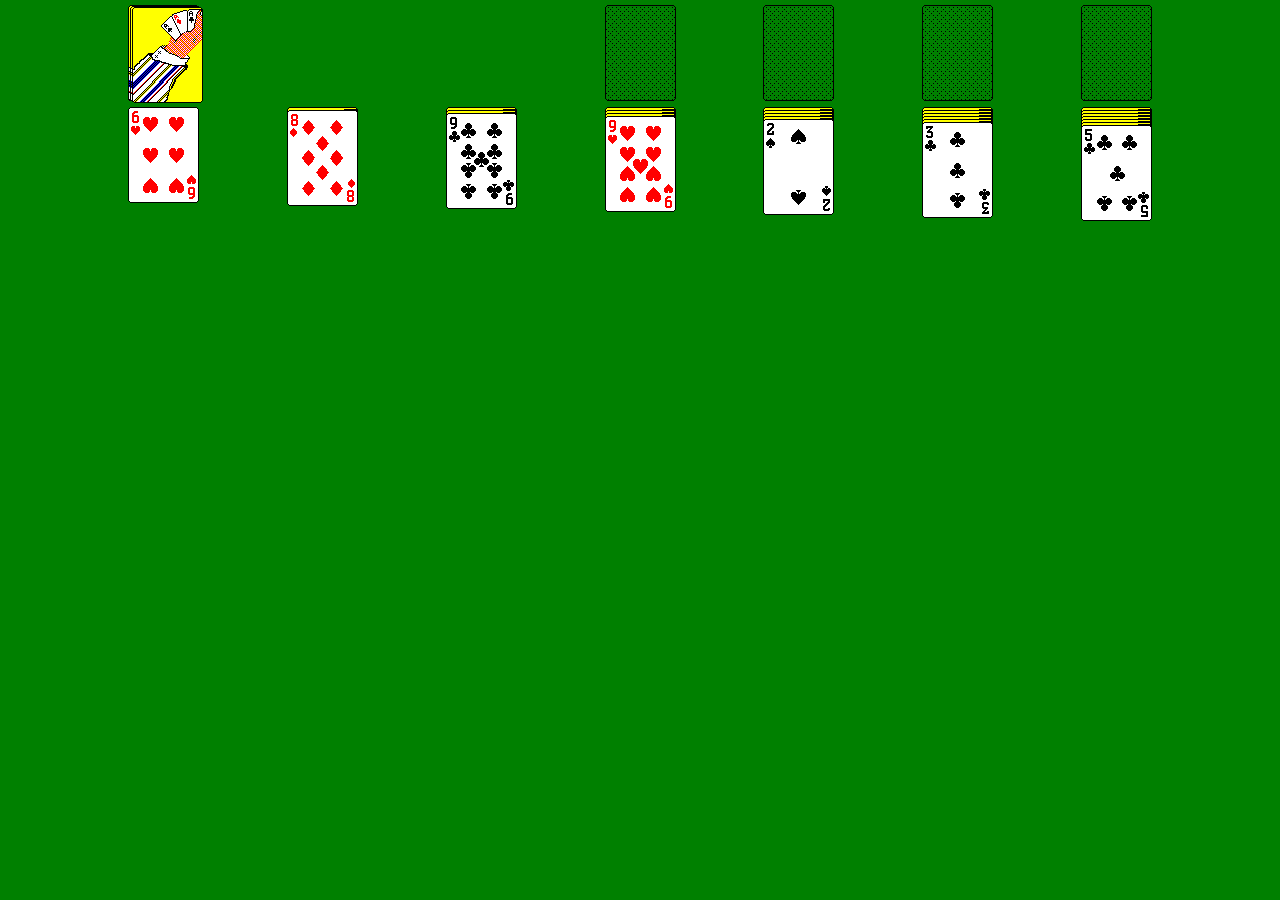
<file: programs/js-solitaire/index.html>
<!doctype html>
<html lang="en">
<head>
    <meta charset="utf-8">
    <meta name="viewport" content="width=device-width, initial-scale=1">
    <link href="https://98.js.org/lib/os-gui/layout.css" rel="stylesheet" type="text/css">
    <link href="https://98.js.org/lib/os-gui/windows-98.css" rel="stylesheet" type="text/css">
    <link href="src/solitaire.css" rel="stylesheet" type="text/css">
    <link rel="icon" href="../../assets/app_solitaire_16.png" sizes="16x16" type="image/png">
    <title>Solitaire</title>
</head>
<body>
    <div class="solitaire inset-deep" id="js-solitaire">
        <div class="size-limit">
            <div class="upper" id="js-upper">
                <div id="js-deck-pile" class="deck__pile upper__spacer"></div>
                <div id="js-deck-deal" class="deck__deal upper__spacer"></div>
                <div class="upper__spacer"></div>
            </div>
            <div id="js-board" class="board-deck"></div>
        </div>
    </div>
    <script src="https://98.js.org/lib/jquery.min.js"></script>
    <script src="https://98.js.org/lib/os-gui/MenuBar.js"></script>
    <script src="https://98.js.org/lib/os-gui/%24Window.js"></script>
    <script src="https://98.js.org/src/msgbox.js"></script>
    <script>defaultMessageBoxTitle = "Solitaire";</script>
    <script src="src/menus.js"></script>
    <script src="src/index.js"></script>
</body>
</html>
</file>
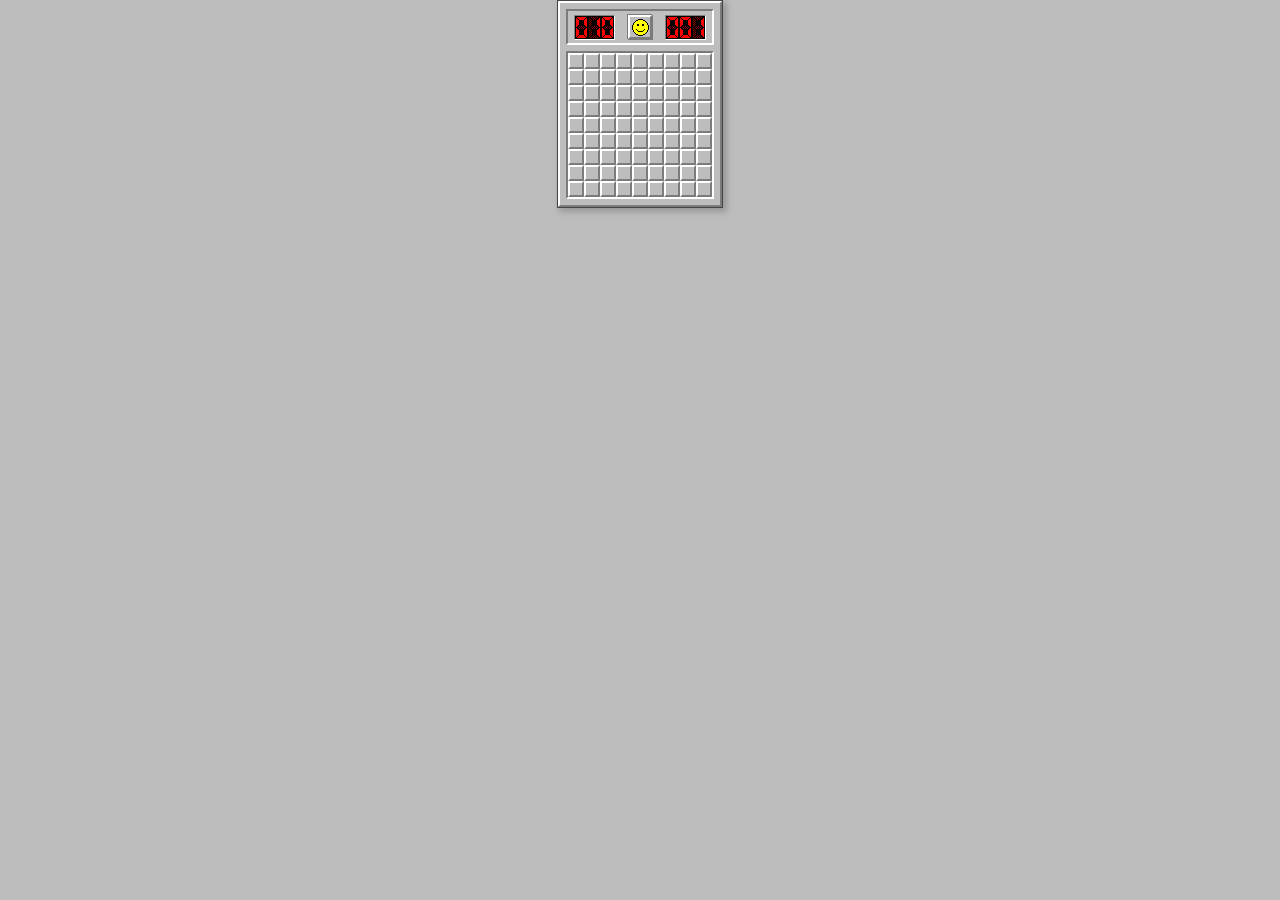
<file: programs/minesweeper/index.html>
<!DOCTYPE html>
<!-- from https://jonziebell.com/minesweeper/ -->
<html>
	<head>
		<meta charset="utf-8">
		<title>Minesweeper</title>
		<link href="https://98.js.org/lib/os-gui/layout.css" rel="stylesheet" type="text/css">
		<link href="https://98.js.org/lib/os-gui/windows-98.css" rel="stylesheet" type="text/css">
		<link rel="icon" href="../../assets/app_minesweeper_16.png" sizes="16x16" type="image/png">
		<meta name="viewport" content="width=device-width, user-scalable=no">
		<script src="https://98.js.org/lib/os-gui/MenuBar.js"></script>
		<script src="https://98.js.org/lib/jquery.min.js"></script>
		<script src="https://98.js.org/lib/os-gui/%24Window.js"></script>
		<script src="https://98.js.org/src/msgbox.js"></script>
		<script>defaultMessageBoxTitle = "Minesweeper";</script>
		<script src="lib/rocket.12.06.js"></script>
		<script src="lib/seedrandom.js"></script>
		<script src="menus.js"></script>
		<script src="minesweeper.js"></script>
		<script src="tile.js"></script>
		<script src="face.js"></script>
		<script src="grid.js"></script>
		<script src="ssd.js"></script>
		<style>
			body, #play_area {
				margin: 0;
				padding: 0;
				background-color: #bdbdbd;
				margin: auto;
			}
			* {
				image-rendering: crisp-edges;
				image-rendering: pixelated;
			}
		</style>
	</head>
	<body>
		<div id="play_area"></div>
	</body>
</html>
</file>
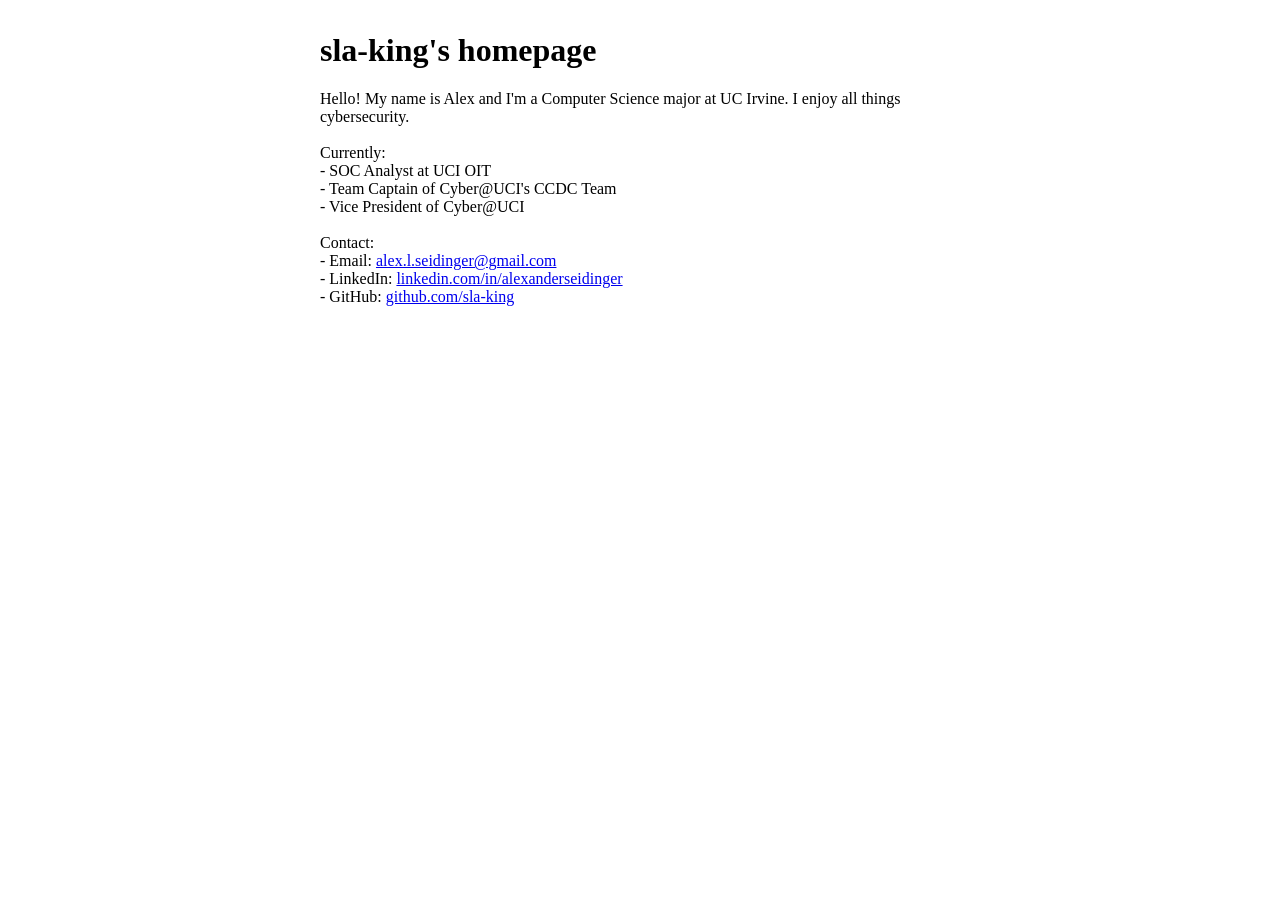
<file: home.html>
<!doctype html>
<html lang="en">
<head>
    <meta charset="utf-8">
    <title>sla-king's homepage</title>
    <style>
        :root {
            color-scheme: light;
        }

        body {
            max-width: 640px;
            margin: 2em auto;
            padding: 0 1em;
            background-color: #ffffff;
            color: #000000;
        }

        a, a:visited {
            color: #0000ee;
        }
    </style>
</head>
<body>
    <h1>sla-king's homepage</h1>
    <div id="aboutMe"></div>

    <script type="module">
        import { aboutMeTxt } from './js/texts.js';

        function simpleMarkdown(elementId, md) {
            const html = md
                .replace(/&/g, "&amp;").replace(/</g, "&lt;").replace(/>/g, "&gt;")
                .replace(/^### (.+)$/gm, "<h3>$1</h3>")
                .replace(/^## (.+)$/gm, "<h2>$1</h2>")
                .replace(/^# (.+)$/gm, "<h1>$1</h1>")
                .replace(/^---$/gm, "<hr>")
                .replace(/\*\*(.+?)\*\*/g, "<strong>$1</strong>")
                .replace(/\[([^\]]+)\]\((https?:\/\/[^\s)]+)\)/g, '<a href="$2" target="_blank" rel="noopener noreferrer">$1</a>')
                .replace(/\b([a-zA-Z0-9._%+-]+@[a-zA-Z0-9.-]+\.[a-zA-Z]{2,})\b/g, '<a href="mailto:$1">$1</a>')
                .replace(/(^|\s)((?:https?:\/\/)?(?:www\.)?(?:linkedin\.com|github\.com)\/[^\s<]+)/g, (_, space, url) => {
                    const href = url.startsWith("http") ? url : `https://${url}`;
                    return `${space}<a href="${href}" target="_blank" rel="noopener noreferrer">${url}</a>`;
                })
                .replace(/\n/g, "<br>")
                .replace(/(<\/h[1-3]>|<hr>)<br>/g, "$1");

            document.getElementById(elementId).innerHTML = html;
        }

        simpleMarkdown('aboutMe', aboutMeTxt);

        if (window.parent !== window) {
            document.addEventListener("click", (e) => {
                const link = e.target.closest("a[href]");
                if (!link) return;
                const href = link.getAttribute("href");
                if (!href || !/^(?:https?:\/\/|mailto:)/i.test(href)) return;
                e.preventDefault();
                window.parent.postMessage(
                    { type: "xp-open-link", href, text: link.textContent.trim() },
                    "*"
                );
            });
        }
    </script>
</body>
</html>
</file>
<file: programs/js-solitaire/src/solitaire.css>
html,
body {
    width: 100%;
    height: 100%;
    margin: 0;
    padding: 0;
}

html,
body,
.solitaire,
.size-limit {
    display: flex;
    flex: 1;
    flex-direction: column;
}

.solitaire {
    width: 100%;
    height: 100%;
    box-sizing: border-box;
    background-color: green;
    position: relative;
    overflow: hidden; /* important for win effect */
    touch-action: none;
    -webkit-touch-callout: none;
    -webkit-user-select: none;
    user-select: none;

    --card-width: 71px;
    --card-height: 96px;
}

.size-limit {
    --max-width: 1200px;
    max-width: var(--max-width);
    margin-left: max(calc(50vw - var(--max-width) / 2), 0px);
}

.card {
    width: var(--card-width);
    height: var(--card-height);
    background-image: url("./spritesheet.png");
    position: absolute;
    left: 0;
    top: 0;
    user-select: none;
}
.card--back {
    background-position: var(--background-position-facing-down);
}
.card--front {
    cursor: pointer;
    background-position: var(--background-position-facing-up);
}
.card--moving {
    position: fixed;
    z-index: 1;
}

.deck__pile {
    flex-shrink: 0; /* for small viewport */
    position: relative;
    width: var(--card-width);
    height: var(--card-height);
    cursor: pointer;
    background-image: url("./spritesheet.png");
    background-position: calc(var(--card-width) * -1) calc(var(--card-height) * -5);
}
.deck__pile .card + .card {
    margin-top: 1px;
    margin-left: 2px;
}
.deck__pile .card + .card + .card {
    margin-left: 4px;
    margin-top: 2px;
}
.deck__deal {
    position: relative;
}
.deck__deal .card:last-child:not(:first-child) {
    left: 28px;
    top: 2px;
}
.deck__deal .card:nth-last-child(2):not(:first-child) {
    left: 14px;
    top: 1px;
}
.deck__deal .card:first-child + .card:last-child {
    left: 14px;
    top: 1px;
}

.finish-deck {
    flex: 4;
    display: flex;
    justify-content: center;
}

.upper {
    display: flex;
    padding-top: 5px;
    justify-content: space-evenly;
}
.upper__spacer {
    width: var(--card-width);
}
.board-deck {
    display: flex;
    padding-top: 6px;
    justify-content: space-evenly;
}
.board-deck .card--front > .card--front {
    top: 15px;
}
.board-deck .card--back > .card--front,
.board-deck .card--back > .card--back {
    top: 3px;
}

/* card cells */
.seven,
.aces {
    position: relative;
    width: var(--card-width);
    height: var(--card-height);
    background-image: url("./spritesheet.png");
    background-position: calc(var(--card-width) * -0) calc(var(--card-height) * -4);
}

.finish-dest {
    box-shadow: 0 0 0 1px #03ffff;
    border-radius: 4px;
}
</file>
